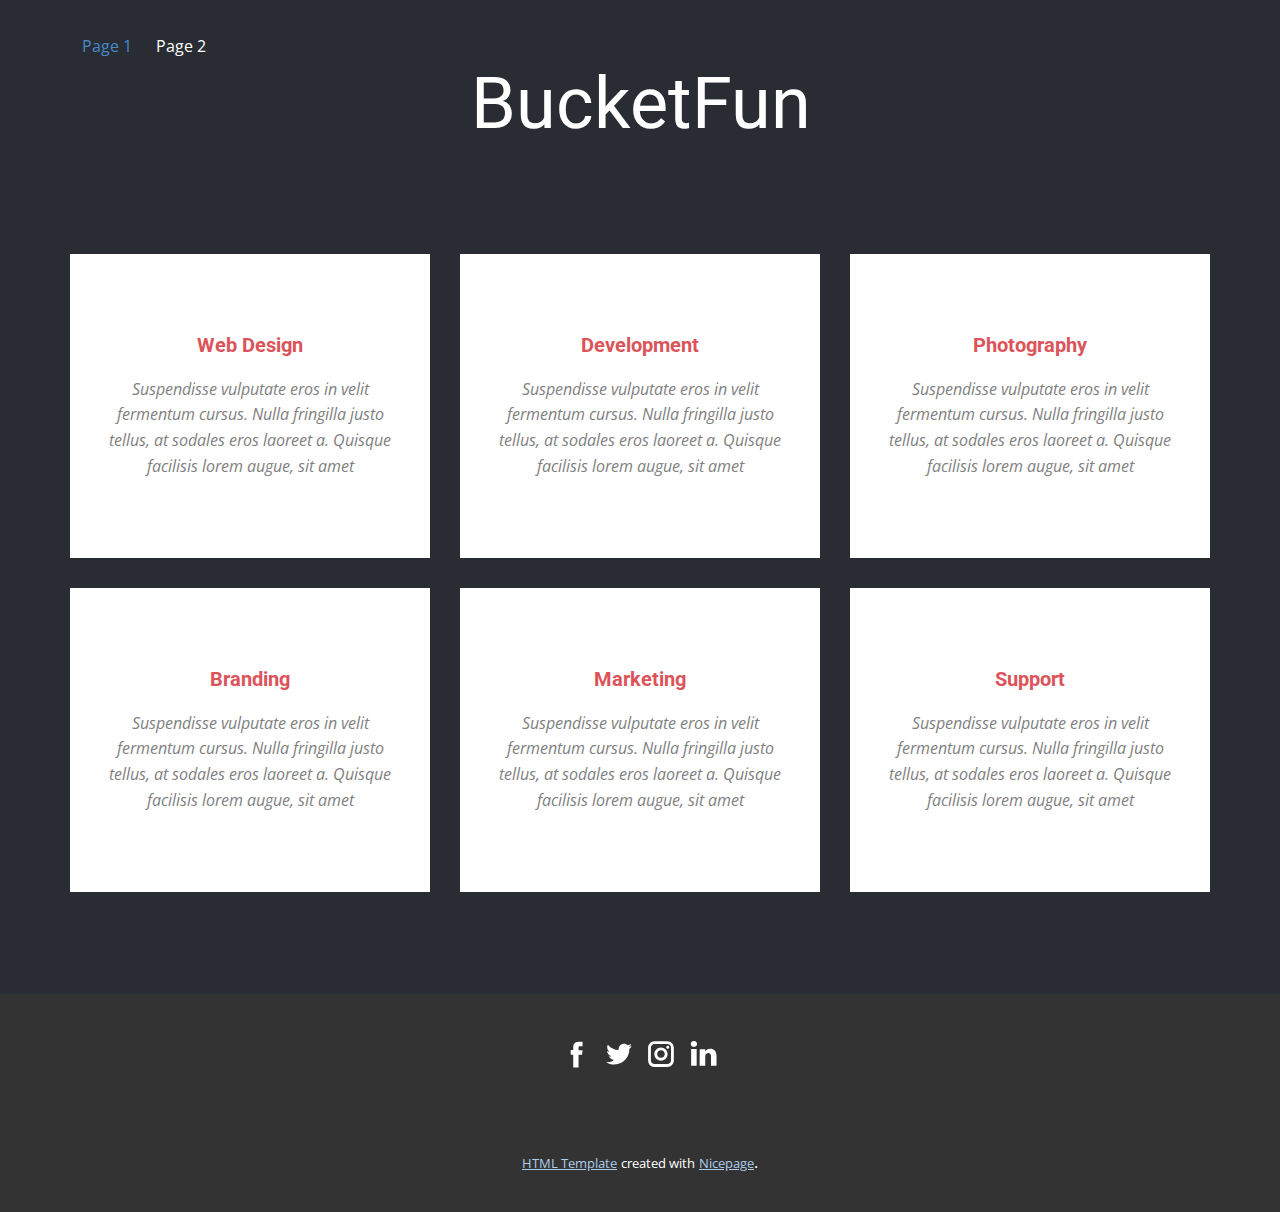
<file: index.html>
<!DOCTYPE html>
<html style="font-size: 16px;">
  <head>
    <meta name="viewport" content="width=device-width, initial-scale=1.0">
    <meta charset="utf-8">
    <meta name="keywords" content="Moja Šálka kávy">
    <meta name="description" content="">
    <meta name="page_type" content="np-template-header-footer-from-plugin">
    <title>Page 1</title>
    <link rel="stylesheet" href="nicepage.css" media="screen">
<link rel="stylesheet" href="Page-1.css" media="screen">
    <script class="u-script" type="text/javascript" src="jquery.js" defer=""></script>
    <script class="u-script" type="text/javascript" src="nicepage.js" defer=""></script>
    
    
    <link id="u-theme-google-font" rel="stylesheet" href="https://fonts.googleapis.com/css?family=Roboto:100,100i,300,300i,400,400i,500,500i,700,700i,900,900i|Open+Sans:300,300i,400,400i,600,600i,700,700i,800,800i">
    <script type="application/ld+json">{
		"@context": "http://schema.org",
		"@type": "Organization",
		"name": "",
		"url": "index.html",
		"sameAs": []
}</script>
    <meta property="og:title" content="Page 1">
    <meta property="og:type" content="website">
    <meta name="theme-color" content="#478ac9">
    <link rel="canonical" href="index.html">
    <meta property="og:url" content="index.html">
  </head>
  <body data-home-page="Page-1.html" data-home-page-title="Page 1" class="u-body u-overlap u-overlap-contrast"><header class="u-align-center u-clearfix u-header u-header" id="sec-58a1"><div class="u-clearfix u-sheet u-sheet-1">
        <nav class="u-menu u-menu-dropdown u-offcanvas u-menu-1">
          <div class="menu-collapse" style="font-size: 1rem; letter-spacing: 0;">
            <a class="u-button-style u-custom-left-right-menu-spacing u-custom-padding-bottom u-custom-top-bottom-menu-spacing u-nav-link u-text-active-palette-1-base u-text-hover-palette-2-base" href="#">
              <svg><use xmlns:xlink="http://www.w3.org/1999/xlink" xlink:href="#menu-hamburger"></use></svg>
              <svg version="1.1" xmlns="http://www.w3.org/2000/svg" xmlns:xlink="http://www.w3.org/1999/xlink"><defs><symbol id="menu-hamburger" viewBox="0 0 16 16" style="width: 16px; height: 16px;"><rect y="1" width="16" height="2"></rect><rect y="7" width="16" height="2"></rect><rect y="13" width="16" height="2"></rect>
</symbol>
</defs></svg>
            </a>
          </div>
          <div class="u-nav-container">
            <ul class="u-nav u-unstyled u-nav-1"><li class="u-nav-item"><a class="u-button-style u-nav-link u-text-active-palette-1-base u-text-hover-palette-2-base" href="Page-1.html" style="padding: 10px 12px;">Page 1</a>
</li><li class="u-nav-item"><a class="u-button-style u-nav-link u-text-active-palette-1-base u-text-hover-palette-2-base" href="Page-2.html" style="padding: 10px 12px;">Page 2</a>
</li></ul>
          </div>
          <div class="u-nav-container-collapse">
            <div class="u-black u-container-style u-inner-container-layout u-opacity u-opacity-95 u-sidenav">
              <div class="u-menu-close"></div>
              <ul class="u-align-center u-nav u-popupmenu-items u-unstyled u-nav-2"><li class="u-nav-item"><a class="u-button-style u-nav-link" href="Page-1.html">Page 1</a>
</li><li class="u-nav-item"><a class="u-button-style u-nav-link" href="Page-2.html">Page 2</a>
</li></ul>
            </div>
            <div class="u-black u-menu-overlay u-opacity u-opacity-70"></div>
          </div>
        </nav>
        <h1 class="u-text u-title u-text-1" data-animation-name="bounceIn" data-animation-duration="1000" data-animation-delay="0" data-animation-direction="">BucketFun</h1>
      </div></header>
    <section class="u-align-center u-clearfix u-palette-5-dark-3 u-section-1" id="carousel_a462">
      <div class="u-clearfix u-sheet u-valign-middle-xs u-sheet-1">
        <div class="u-clearfix u-expanded-width u-gutter-30 u-layout-wrap u-layout-wrap-1">
          <div class="u-layout">
            <div class="u-layout-col">
              <div class="u-size-30">
                <div class="u-layout-row">
                  <div class="u-align-center u-container-style u-layout-cell u-left-cell u-size-20 u-white u-layout-cell-1">
                    <div class="u-container-layout u-valign-middle u-container-layout-1">
                      <h5 class="u-text u-text-palette-2-base u-text-1">Web Design</h5>
                      <p class="u-text u-text-grey-50 u-text-2">Suspendisse vulputate eros in velit fermentum cursus. Nulla fringilla justo tellus, at sodales eros laoreet a. Quisque facilisis lorem augue, sit amet</p>
                    </div>
                  </div>
                  <div class="u-align-center u-container-style u-layout-cell u-size-20 u-white u-layout-cell-2">
                    <div class="u-container-layout u-valign-middle u-container-layout-2">
                      <h5 class="u-text u-text-palette-2-base u-text-3">Development</h5>
                      <p class="u-text u-text-grey-50 u-text-4">Suspendisse vulputate eros in velit fermentum cursus. Nulla fringilla justo tellus, at sodales eros laoreet a. Quisque facilisis lorem augue, sit amet</p>
                    </div>
                  </div>
                  <div class="u-align-center u-container-style u-layout-cell u-right-cell u-size-20 u-white u-layout-cell-3">
                    <div class="u-container-layout u-valign-middle u-container-layout-3">
                      <h5 class="u-text u-text-palette-2-base u-text-5">Photography</h5>
                      <p class="u-text u-text-grey-50 u-text-6">Suspendisse vulputate eros in velit fermentum cursus. Nulla fringilla justo tellus, at sodales eros laoreet a. Quisque facilisis lorem augue, sit amet</p>
                    </div>
                  </div>
                </div>
              </div>
              <div class="u-size-30">
                <div class="u-layout-row">
                  <div class="u-align-center u-container-style u-layout-cell u-left-cell u-size-20 u-white u-layout-cell-4">
                    <div class="u-container-layout u-valign-middle u-container-layout-4">
                      <h5 class="u-text u-text-palette-2-base u-text-7">Branding</h5>
                      <p class="u-text u-text-grey-50 u-text-8">Suspendisse vulputate eros in velit fermentum cursus. Nulla fringilla justo tellus, at sodales eros laoreet a. Quisque facilisis lorem augue, sit amet</p>
                    </div>
                  </div>
                  <div class="u-align-center u-container-style u-layout-cell u-size-20 u-white u-layout-cell-5">
                    <div class="u-container-layout u-valign-middle u-container-layout-5">
                      <h5 class="u-text u-text-palette-2-base u-text-9">Marketing</h5>
                      <p class="u-text u-text-grey-50 u-text-10">Suspendisse vulputate eros in velit fermentum cursus. Nulla fringilla justo tellus, at sodales eros laoreet a. Quisque facilisis lorem augue, sit amet</p>
                    </div>
                  </div>
                  <div class="u-align-center u-container-style u-layout-cell u-right-cell u-size-20 u-white u-layout-cell-6">
                    <div class="u-container-layout u-valign-middle u-container-layout-6">
                      <h5 class="u-text u-text-palette-2-base u-text-11">Support</h5>
                      <p class="u-text u-text-grey-50 u-text-12">Suspendisse vulputate eros in velit fermentum cursus. Nulla fringilla justo tellus, at sodales eros laoreet a. Quisque facilisis lorem augue, sit amet</p>
                    </div>
                  </div>
                </div>
              </div>
            </div>
          </div>
        </div>
      </div>
    </section>
    
    
    <footer class="u-clearfix u-footer u-grey-80" id="sec-8475"><div class="u-clearfix u-sheet u-sheet-1">
        <div class="u-align-left u-social-icons u-spacing-10 u-social-icons-1">
          <a class="u-social-url" target="_blank" href="">
            <span class="u-icon u-icon-circle u-social-facebook u-social-type-logo u-icon-1">
              <svg class="u-svg-link" preserveAspectRatio="xMidYMin slice" viewBox="0 0 112 112" style=""><use xmlns:xlink="http://www.w3.org/1999/xlink" xlink:href="#svg-f410"></use></svg>
              <svg x="0px" y="0px" viewBox="0 0 112 112" id="svg-f410" class="u-svg-content"><path d="M75.5,28.8H65.4c-1.5,0-4,0.9-4,4.3v9.4h13.9l-1.5,15.8H61.4v45.1H42.8V58.3h-8.8V42.4h8.8V32.2 c0-7.4,3.4-18.8,18.8-18.8h13.8v15.4H75.5z"></path></svg>
            </span>
          </a>
          <a class="u-social-url" target="_blank" href="">
            <span class="u-icon u-icon-circle u-social-twitter u-social-type-logo u-icon-2">
              <svg class="u-svg-link" preserveAspectRatio="xMidYMin slice" viewBox="0 0 112 112" style=""><use xmlns:xlink="http://www.w3.org/1999/xlink" xlink:href="#svg-8508"></use></svg>
              <svg x="0px" y="0px" viewBox="0 0 112 112" id="svg-8508" class="u-svg-content"><path d="M92.2,38.2c0,0.8,0,1.6,0,2.3c0,24.3-18.6,52.4-52.6,52.4c-10.6,0.1-20.2-2.9-28.5-8.2 c1.4,0.2,2.9,0.2,4.4,0.2c8.7,0,16.7-2.9,23-7.9c-8.1-0.2-14.9-5.5-17.3-12.8c1.1,0.2,2.4,0.2,3.4,0.2c1.6,0,3.3-0.2,4.8-0.7 c-8.4-1.6-14.9-9.2-14.9-18c0-0.2,0-0.2,0-0.2c2.5,1.4,5.4,2.2,8.4,2.3c-5-3.3-8.3-8.9-8.3-15.4c0-3.4,1-6.5,2.5-9.2 c9.1,11.1,22.7,18.5,38,19.2c-0.2-1.4-0.4-2.8-0.4-4.3c0.1-10,8.3-18.2,18.5-18.2c5.4,0,10.1,2.2,13.5,5.7c4.3-0.8,8.1-2.3,11.7-4.5 c-1.4,4.3-4.3,7.9-8.1,10.1c3.7-0.4,7.3-1.4,10.6-2.9C98.9,32.3,95.7,35.5,92.2,38.2z"></path></svg>
            </span>
          </a>
          <a class="u-social-url" target="_blank" href="">
            <span class="u-icon u-icon-circle u-social-instagram u-social-type-logo u-icon-3">
              <svg class="u-svg-link" preserveAspectRatio="xMidYMin slice" viewBox="0 0 112 112" style=""><use xmlns:xlink="http://www.w3.org/1999/xlink" xlink:href="#svg-b50a"></use></svg>
              <svg x="0px" y="0px" viewBox="0 0 112 112" id="svg-b50a" class="u-svg-content"><path d="M55.9,32.9c-12.8,0-23.2,10.4-23.2,23.2s10.4,23.2,23.2,23.2s23.2-10.4,23.2-23.2S68.7,32.9,55.9,32.9z M55.9,69.4c-7.4,0-13.3-6-13.3-13.3c-0.1-7.4,6-13.3,13.3-13.3s13.3,6,13.3,13.3C69.3,63.5,63.3,69.4,55.9,69.4z"></path><path d="M79.7,26.8c-3,0-5.4,2.5-5.4,5.4s2.5,5.4,5.4,5.4c3,0,5.4-2.5,5.4-5.4S82.7,26.8,79.7,26.8z"></path><path d="M78.2,11H33.5C21,11,10.8,21.3,10.8,33.7v44.7c0,12.6,10.2,22.8,22.7,22.8h44.7c12.6,0,22.7-10.2,22.7-22.7 V33.7C100.8,21.1,90.6,11,78.2,11z M91,78.4c0,7.1-5.8,12.8-12.8,12.8H33.5c-7.1,0-12.8-5.8-12.8-12.8V33.7 c0-7.1,5.8-12.8,12.8-12.8h44.7c7.1,0,12.8,5.8,12.8,12.8V78.4z"></path></svg>
            </span>
          </a>
          <a class="u-social-url" target="_blank" href="">
            <span class="u-icon u-icon-circle u-social-linkedin u-social-type-logo u-icon-4">
              <svg class="u-svg-link" preserveAspectRatio="xMidYMin slice" viewBox="0 0 112 112" style=""><use xmlns:xlink="http://www.w3.org/1999/xlink" xlink:href="#svg-d6ff"></use></svg>
              <svg x="0px" y="0px" viewBox="0 0 112 112" id="svg-d6ff" class="u-svg-content"><path d="M33.8,96.8H14.5v-58h19.3V96.8z M24.1,30.9L24.1,30.9c-6.6,0-10.8-4.5-10.8-10.1c0-5.8,4.3-10.1,10.9-10.1 S34.9,15,35.1,20.8C35.1,26.4,30.8,30.9,24.1,30.9z M103.3,96.8H84.1v-31c0-7.8-2.7-13.1-9.8-13.1c-5.3,0-8.5,3.6-9.9,7.1 c-0.6,1.3-0.6,3-0.6,4.8V97H44.5c0,0,0.3-52.6,0-58h19.3v8.2c2.6-3.9,7.2-9.6,17.4-9.6c12.7,0,22.2,8.4,22.2,26.1V96.8z"></path></svg>
            </span>
          </a>
        </div>
      </div></footer>
    <section class="u-backlink u-clearfix u-grey-80">
      <a class="u-link" href="https://nicepage.com/html-templates" target="_blank">
        <span>HTML Template</span>
      </a>
      <p class="u-text">
        <span>created with</span>
      </p>
      <a class="u-link" href="https://nicepage.com/html-templates" target="_blank">
        <span>Nicepage</span>
      </a>. 
    </section>
  </body>
</html>
</file>
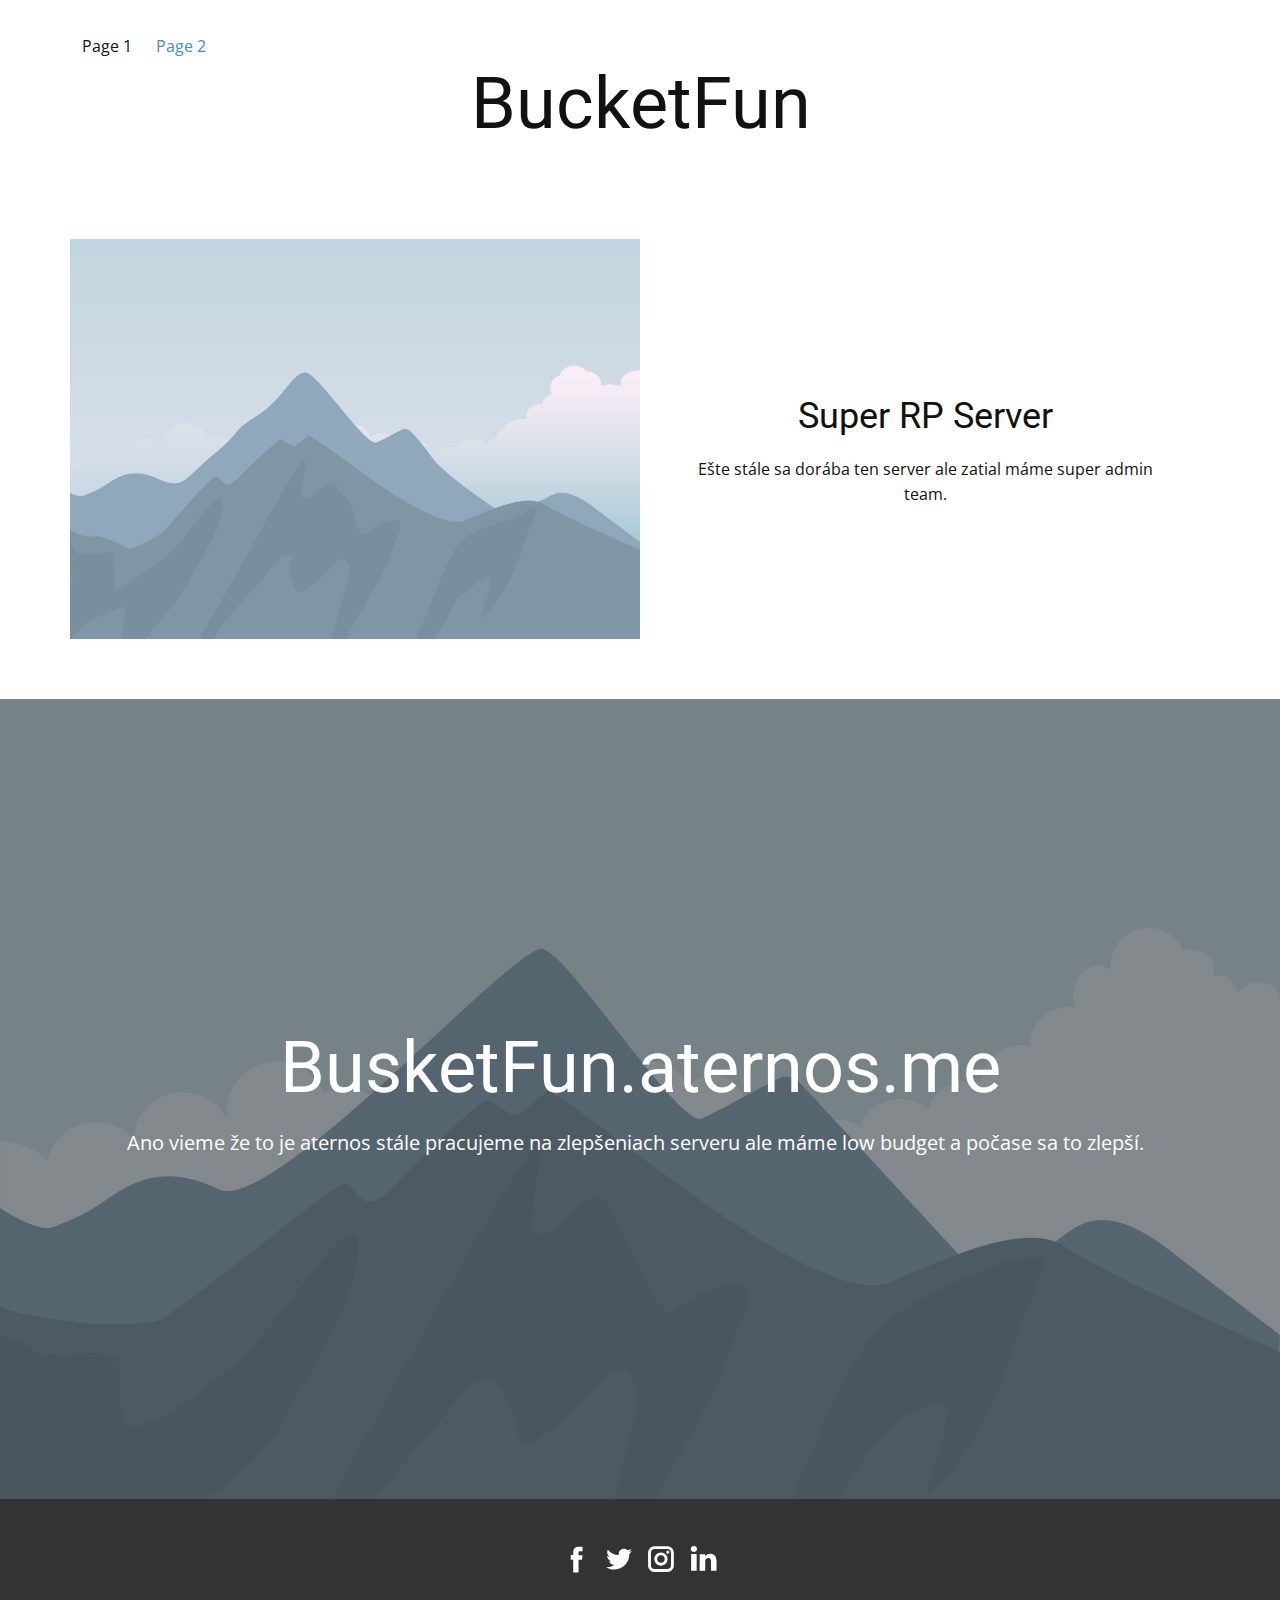
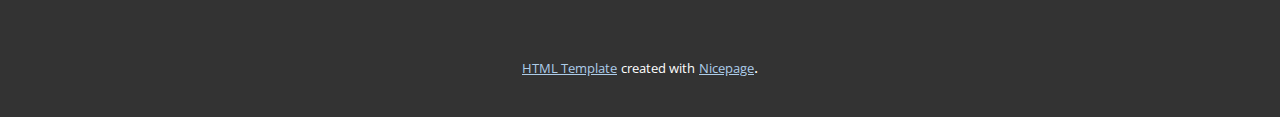
<file: Page-2.html>
<!DOCTYPE html>
<html style="font-size: 16px;">
  <head>
    <meta name="viewport" content="width=device-width, initial-scale=1.0">
    <meta charset="utf-8">
    <meta name="keywords" content="Moja Šálka kávy">
    <meta name="description" content="">
    <meta name="page_type" content="np-template-header-footer-from-plugin">
    <title>Page 2</title>
    <link rel="stylesheet" href="nicepage.css" media="screen">
<link rel="stylesheet" href="Page-2.css" media="screen">
    <script class="u-script" type="text/javascript" src="jquery.js" defer=""></script>
    <script class="u-script" type="text/javascript" src="nicepage.js" defer=""></script>
    
    
    
    <link id="u-theme-google-font" rel="stylesheet" href="https://fonts.googleapis.com/css?family=Roboto:100,100i,300,300i,400,400i,500,500i,700,700i,900,900i|Open+Sans:300,300i,400,400i,600,600i,700,700i,800,800i">
    <script type="application/ld+json">{
		"@context": "http://schema.org",
		"@type": "Organization",
		"name": "",
		"url": "index.html",
		"sameAs": []
}</script>
    <meta property="og:title" content="Page 2">
    <meta property="og:type" content="website">
    <meta name="theme-color" content="#478ac9">
    <link rel="canonical" href="index.html">
    <meta property="og:url" content="index.html">
  </head>
  <body class="u-body"><header class="u-align-center u-clearfix u-header u-header" id="sec-58a1"><div class="u-clearfix u-sheet u-sheet-1">
        <nav class="u-menu u-menu-dropdown u-offcanvas u-menu-1">
          <div class="menu-collapse" style="font-size: 1rem; letter-spacing: 0;">
            <a class="u-button-style u-custom-left-right-menu-spacing u-custom-padding-bottom u-custom-top-bottom-menu-spacing u-nav-link u-text-active-palette-1-base u-text-hover-palette-2-base" href="#">
              <svg><use xmlns:xlink="http://www.w3.org/1999/xlink" xlink:href="#menu-hamburger"></use></svg>
              <svg version="1.1" xmlns="http://www.w3.org/2000/svg" xmlns:xlink="http://www.w3.org/1999/xlink"><defs><symbol id="menu-hamburger" viewBox="0 0 16 16" style="width: 16px; height: 16px;"><rect y="1" width="16" height="2"></rect><rect y="7" width="16" height="2"></rect><rect y="13" width="16" height="2"></rect>
</symbol>
</defs></svg>
            </a>
          </div>
          <div class="u-nav-container">
            <ul class="u-nav u-unstyled u-nav-1"><li class="u-nav-item"><a class="u-button-style u-nav-link u-text-active-palette-1-base u-text-hover-palette-2-base" href="Page-1.html" style="padding: 10px 12px;">Page 1</a>
</li><li class="u-nav-item"><a class="u-button-style u-nav-link u-text-active-palette-1-base u-text-hover-palette-2-base" href="Page-2.html" style="padding: 10px 12px;">Page 2</a>
</li></ul>
          </div>
          <div class="u-nav-container-collapse">
            <div class="u-black u-container-style u-inner-container-layout u-opacity u-opacity-95 u-sidenav">
              <div class="u-menu-close"></div>
              <ul class="u-align-center u-nav u-popupmenu-items u-unstyled u-nav-2"><li class="u-nav-item"><a class="u-button-style u-nav-link" href="Page-1.html">Page 1</a>
</li><li class="u-nav-item"><a class="u-button-style u-nav-link" href="Page-2.html">Page 2</a>
</li></ul>
            </div>
            <div class="u-black u-menu-overlay u-opacity u-opacity-70"></div>
          </div>
        </nav>
        <h1 class="u-text u-title u-text-1" data-animation-name="bounceIn" data-animation-duration="1000" data-animation-delay="0" data-animation-direction="">BucketFun</h1>
      </div></header>
    <section class="u-clearfix u-section-1" id="sec-47e0">
      <div class="u-clearfix u-sheet u-sheet-1">
        <div class="u-clearfix u-expanded-width u-layout-wrap u-layout-wrap-1">
          <div class="u-layout">
            <div class="u-layout-row">
              <div class="u-container-style u-image u-layout-cell u-left-cell u-size-30 u-image-1" data-image-width="2000" data-image-height="1333">
                <div class="u-container-layout u-valign-top u-container-layout-1"></div>
              </div>
              <div class="u-container-style u-layout-cell u-right-cell u-size-30 u-layout-cell-2">
                <div class="u-container-layout u-container-layout-2">
                  <h2 class="u-align-center u-text u-text-default u-text-1">Super RP Server</h2>
                  <p class="u-align-center u-text u-text-default u-text-2">Ešte stále sa dorába ten server ale zatial máme super admin team.</p>
                </div>
              </div>
            </div>
          </div>
        </div>
      </div>
    </section>
    <section class="u-align-center u-clearfix u-image u-shading u-section-2" src="" data-image-width="256" data-image-height="256" id="sec-3305">
      <div class="u-clearfix u-sheet u-sheet-1">
        <h1 class="u-text u-text-default u-title u-text-1">BusketFun.aternos.me</h1>
        <p class="u-large-text u-text u-text-default u-text-variant u-text-2">Ano vieme že to je aternos stále pracujeme na zlepšeniach serveru ale máme low budget a počase sa to zlepší.</p>
      </div>
    </section>
    
    
    <footer class="u-clearfix u-footer u-grey-80" id="sec-8475"><div class="u-clearfix u-sheet u-sheet-1">
        <div class="u-align-left u-social-icons u-spacing-10 u-social-icons-1">
          <a class="u-social-url" target="_blank" href="">
            <span class="u-icon u-icon-circle u-social-facebook u-social-type-logo u-icon-1">
              <svg class="u-svg-link" preserveAspectRatio="xMidYMin slice" viewBox="0 0 112 112" style=""><use xmlns:xlink="http://www.w3.org/1999/xlink" xlink:href="#svg-f410"></use></svg>
              <svg x="0px" y="0px" viewBox="0 0 112 112" id="svg-f410" class="u-svg-content"><path d="M75.5,28.8H65.4c-1.5,0-4,0.9-4,4.3v9.4h13.9l-1.5,15.8H61.4v45.1H42.8V58.3h-8.8V42.4h8.8V32.2 c0-7.4,3.4-18.8,18.8-18.8h13.8v15.4H75.5z"></path></svg>
            </span>
          </a>
          <a class="u-social-url" target="_blank" href="">
            <span class="u-icon u-icon-circle u-social-twitter u-social-type-logo u-icon-2">
              <svg class="u-svg-link" preserveAspectRatio="xMidYMin slice" viewBox="0 0 112 112" style=""><use xmlns:xlink="http://www.w3.org/1999/xlink" xlink:href="#svg-8508"></use></svg>
              <svg x="0px" y="0px" viewBox="0 0 112 112" id="svg-8508" class="u-svg-content"><path d="M92.2,38.2c0,0.8,0,1.6,0,2.3c0,24.3-18.6,52.4-52.6,52.4c-10.6,0.1-20.2-2.9-28.5-8.2 c1.4,0.2,2.9,0.2,4.4,0.2c8.7,0,16.7-2.9,23-7.9c-8.1-0.2-14.9-5.5-17.3-12.8c1.1,0.2,2.4,0.2,3.4,0.2c1.6,0,3.3-0.2,4.8-0.7 c-8.4-1.6-14.9-9.2-14.9-18c0-0.2,0-0.2,0-0.2c2.5,1.4,5.4,2.2,8.4,2.3c-5-3.3-8.3-8.9-8.3-15.4c0-3.4,1-6.5,2.5-9.2 c9.1,11.1,22.7,18.5,38,19.2c-0.2-1.4-0.4-2.8-0.4-4.3c0.1-10,8.3-18.2,18.5-18.2c5.4,0,10.1,2.2,13.5,5.7c4.3-0.8,8.1-2.3,11.7-4.5 c-1.4,4.3-4.3,7.9-8.1,10.1c3.7-0.4,7.3-1.4,10.6-2.9C98.9,32.3,95.7,35.5,92.2,38.2z"></path></svg>
            </span>
          </a>
          <a class="u-social-url" target="_blank" href="">
            <span class="u-icon u-icon-circle u-social-instagram u-social-type-logo u-icon-3">
              <svg class="u-svg-link" preserveAspectRatio="xMidYMin slice" viewBox="0 0 112 112" style=""><use xmlns:xlink="http://www.w3.org/1999/xlink" xlink:href="#svg-b50a"></use></svg>
              <svg x="0px" y="0px" viewBox="0 0 112 112" id="svg-b50a" class="u-svg-content"><path d="M55.9,32.9c-12.8,0-23.2,10.4-23.2,23.2s10.4,23.2,23.2,23.2s23.2-10.4,23.2-23.2S68.7,32.9,55.9,32.9z M55.9,69.4c-7.4,0-13.3-6-13.3-13.3c-0.1-7.4,6-13.3,13.3-13.3s13.3,6,13.3,13.3C69.3,63.5,63.3,69.4,55.9,69.4z"></path><path d="M79.7,26.8c-3,0-5.4,2.5-5.4,5.4s2.5,5.4,5.4,5.4c3,0,5.4-2.5,5.4-5.4S82.7,26.8,79.7,26.8z"></path><path d="M78.2,11H33.5C21,11,10.8,21.3,10.8,33.7v44.7c0,12.6,10.2,22.8,22.7,22.8h44.7c12.6,0,22.7-10.2,22.7-22.7 V33.7C100.8,21.1,90.6,11,78.2,11z M91,78.4c0,7.1-5.8,12.8-12.8,12.8H33.5c-7.1,0-12.8-5.8-12.8-12.8V33.7 c0-7.1,5.8-12.8,12.8-12.8h44.7c7.1,0,12.8,5.8,12.8,12.8V78.4z"></path></svg>
            </span>
          </a>
          <a class="u-social-url" target="_blank" href="">
            <span class="u-icon u-icon-circle u-social-linkedin u-social-type-logo u-icon-4">
              <svg class="u-svg-link" preserveAspectRatio="xMidYMin slice" viewBox="0 0 112 112" style=""><use xmlns:xlink="http://www.w3.org/1999/xlink" xlink:href="#svg-d6ff"></use></svg>
              <svg x="0px" y="0px" viewBox="0 0 112 112" id="svg-d6ff" class="u-svg-content"><path d="M33.8,96.8H14.5v-58h19.3V96.8z M24.1,30.9L24.1,30.9c-6.6,0-10.8-4.5-10.8-10.1c0-5.8,4.3-10.1,10.9-10.1 S34.9,15,35.1,20.8C35.1,26.4,30.8,30.9,24.1,30.9z M103.3,96.8H84.1v-31c0-7.8-2.7-13.1-9.8-13.1c-5.3,0-8.5,3.6-9.9,7.1 c-0.6,1.3-0.6,3-0.6,4.8V97H44.5c0,0,0.3-52.6,0-58h19.3v8.2c2.6-3.9,7.2-9.6,17.4-9.6c12.7,0,22.2,8.4,22.2,26.1V96.8z"></path></svg>
            </span>
          </a>
        </div>
      </div></footer>
    <section class="u-backlink u-clearfix u-grey-80">
      <a class="u-link" href="https://nicepage.com/html-templates" target="_blank">
        <span>HTML Template</span>
      </a>
      <p class="u-text">
        <span>created with</span>
      </p>
      <a class="u-link" href="https://nicepage.com/html-templates" target="_blank">
        <span>Nicepage</span>
      </a>. 
    </section>
  </body>
</html>
</file>
<file: Page-1.css>
.u-section-1 {background-image: none}
.u-section-1 .u-sheet-1 {min-height: 994px}
.u-section-1 .u-layout-wrap-1 {margin: 254px auto 60px 0}
.u-section-1 .u-layout-cell-1 {min-height: 334px}
.u-section-1 .u-container-layout-1 {padding: 30px}
.u-section-1 .u-text-1 {font-weight: 700; margin: 0}
.u-section-1 .u-text-2 {font-size: 1rem; font-style: italic; margin: 20px 0 0}
.u-section-1 .u-layout-cell-2 {min-height: 334px}
.u-section-1 .u-container-layout-2 {padding: 30px}
.u-section-1 .u-text-3 {font-weight: 700; margin: 0}
.u-section-1 .u-text-4 {font-size: 1rem; font-style: italic; margin: 20px 0 0}
.u-section-1 .u-layout-cell-3 {min-height: 334px}
.u-section-1 .u-container-layout-3 {padding: 30px}
.u-section-1 .u-text-5 {font-weight: 700; margin: 0}
.u-section-1 .u-text-6 {font-size: 1rem; font-style: italic; margin: 20px 0 0}
.u-section-1 .u-layout-cell-4 {min-height: 334px}
.u-section-1 .u-container-layout-4 {padding: 30px}
.u-section-1 .u-text-7 {font-weight: 700; margin: 0}
.u-section-1 .u-text-8 {font-size: 1rem; font-style: italic; margin: 20px 0 0}
.u-section-1 .u-layout-cell-5 {min-height: 334px}
.u-section-1 .u-container-layout-5 {padding: 30px}
.u-section-1 .u-text-9 {font-weight: 700; margin: 0}
.u-section-1 .u-text-10 {font-size: 1rem; font-style: italic; margin: 20px 0 0}
.u-section-1 .u-layout-cell-6 {min-height: 334px}
.u-section-1 .u-container-layout-6 {padding: 30px}
.u-section-1 .u-text-11 {font-weight: 700; margin: 0}
.u-section-1 .u-text-12 {font-size: 1rem; font-style: italic; margin: 20px 0 0} 

@media (max-width: 1199px){ .u-section-1 .u-sheet-1 {min-height: 878px}
.u-section-1 .u-layout-wrap-1 {margin-right: initial; margin-left: initial}
.u-section-1 .u-layout-cell-1 {min-height: 275px}
.u-section-1 .u-layout-cell-2 {min-height: 275px}
.u-section-1 .u-layout-cell-3 {min-height: 275px}
.u-section-1 .u-layout-cell-4 {min-height: 275px}
.u-section-1 .u-layout-cell-5 {min-height: 275px}
.u-section-1 .u-layout-cell-6 {min-height: 275px} }

@media (max-width: 991px){ .u-section-1 .u-sheet-1 {min-height: 562px}
.u-section-1 .u-layout-cell-1 {min-height: 100px}
.u-section-1 .u-container-layout-1 {padding-left: 20px; padding-right: 20px}
.u-section-1 .u-layout-cell-2 {min-height: 100px}
.u-section-1 .u-container-layout-2 {padding-left: 20px; padding-right: 20px}
.u-section-1 .u-layout-cell-3 {min-height: 100px}
.u-section-1 .u-container-layout-3 {padding-left: 20px; padding-right: 20px}
.u-section-1 .u-layout-cell-4 {min-height: 100px}
.u-section-1 .u-container-layout-4 {padding-left: 20px; padding-right: 20px}
.u-section-1 .u-layout-cell-5 {min-height: 100px}
.u-section-1 .u-container-layout-5 {padding-left: 20px; padding-right: 20px}
.u-section-1 .u-layout-cell-6 {min-height: 100px}
.u-section-1 .u-container-layout-6 {padding-left: 20px; padding-right: 20px} }

@media (max-width: 767px){ .u-section-1 .u-sheet-1 {min-height: 1438px}
.u-section-1 .u-layout-wrap-1 {margin-top: 143px; margin-right: initial; margin-left: initial} }

@media (max-width: 575px){ .u-section-1 .u-sheet-1 {min-height: 1826px}
.u-section-1 .u-layout-wrap-1 {margin-top: 60px; margin-right: initial; margin-left: initial} }
</file>
<file: Page-2.css>
.u-section-1 .u-sheet-1 {min-height: 500px}
.u-section-1 .u-layout-wrap-1 {margin-top: 60px; margin-bottom: 60px}
.u-section-1 .u-image-1 {min-height: 400px; background-image: url("images/default-image.jpg")}
.u-section-1 .u-container-layout-1 {padding: 30px}
.u-section-1 .u-layout-cell-2 {min-height: 400px}
.u-section-1 .u-container-layout-2 {padding: 30px}
.u-section-1 .u-text-1 {margin: 128px auto 0}
.u-section-1 .u-text-2 {margin: 20px 7px 0} 

@media (max-width: 1199px){ .u-section-1 .u-sheet-1 {min-height: 430px}
.u-section-1 .u-layout-wrap-1 {position: relative}
.u-section-1 .u-image-1 {min-height: 330px}
.u-section-1 .u-layout-cell-2 {min-height: 330px}
.u-section-1 .u-text-2 {margin-left: 6px; margin-right: 6px} }

@media (max-width: 991px){ .u-section-1 .u-sheet-1 {min-height: 353px}
.u-section-1 .u-image-1 {min-height: 253px}
.u-section-1 .u-layout-cell-2 {min-height: 100px}
.u-section-1 .u-text-2 {margin-left: 4px; margin-right: 4px} }

@media (max-width: 767px){ .u-section-1 .u-sheet-1 {min-height: 580px}
.u-section-1 .u-image-1 {min-height: 380px}
.u-section-1 .u-container-layout-1 {padding-left: 10px; padding-right: 10px}
.u-section-1 .u-container-layout-2 {padding-left: 10px; padding-right: 10px}
.u-section-1 .u-text-2 {margin-left: 8px; margin-right: 8px} }

@media (max-width: 575px){ .u-section-1 .u-sheet-1 {min-height: 439px}
.u-section-1 .u-image-1 {min-height: 239px}
.u-section-1 .u-text-2 {margin-left: 5px; margin-right: 5px} }.u-section-2 {background-image: linear-gradient(0deg, rgba(0,0,0,0.4), rgba(0,0,0,0.4)), url("[data-uri]"); background-position: 50% 50%}
.u-section-2 .u-sheet-1 {min-height: 800px}
.u-section-2 .u-text-1 {margin: 329px auto 0}
.u-section-2 .u-text-2 {margin: 20px 57px 60px} 

@media (max-width: 1199px){ .u-section-2 .u-sheet-1 {min-height: 660px}
.u-section-2 .u-text-2 {margin-left: 47px; margin-right: 47px} }

@media (max-width: 991px){ .u-section-2 .u-sheet-1 {min-height: 506px}
.u-section-2 .u-text-2 {margin-left: 36px; margin-right: 36px} }

@media (max-width: 767px){ .u-section-2 .u-sheet-1 {min-height: 380px}
.u-section-2 .u-text-2 {margin-left: 27px; margin-right: 27px} }

@media (max-width: 575px){ .u-section-2 .u-sheet-1 {min-height: 287px}
.u-section-2 .u-text-2 {margin-left: 17px; margin-right: 17px} }
</file>
